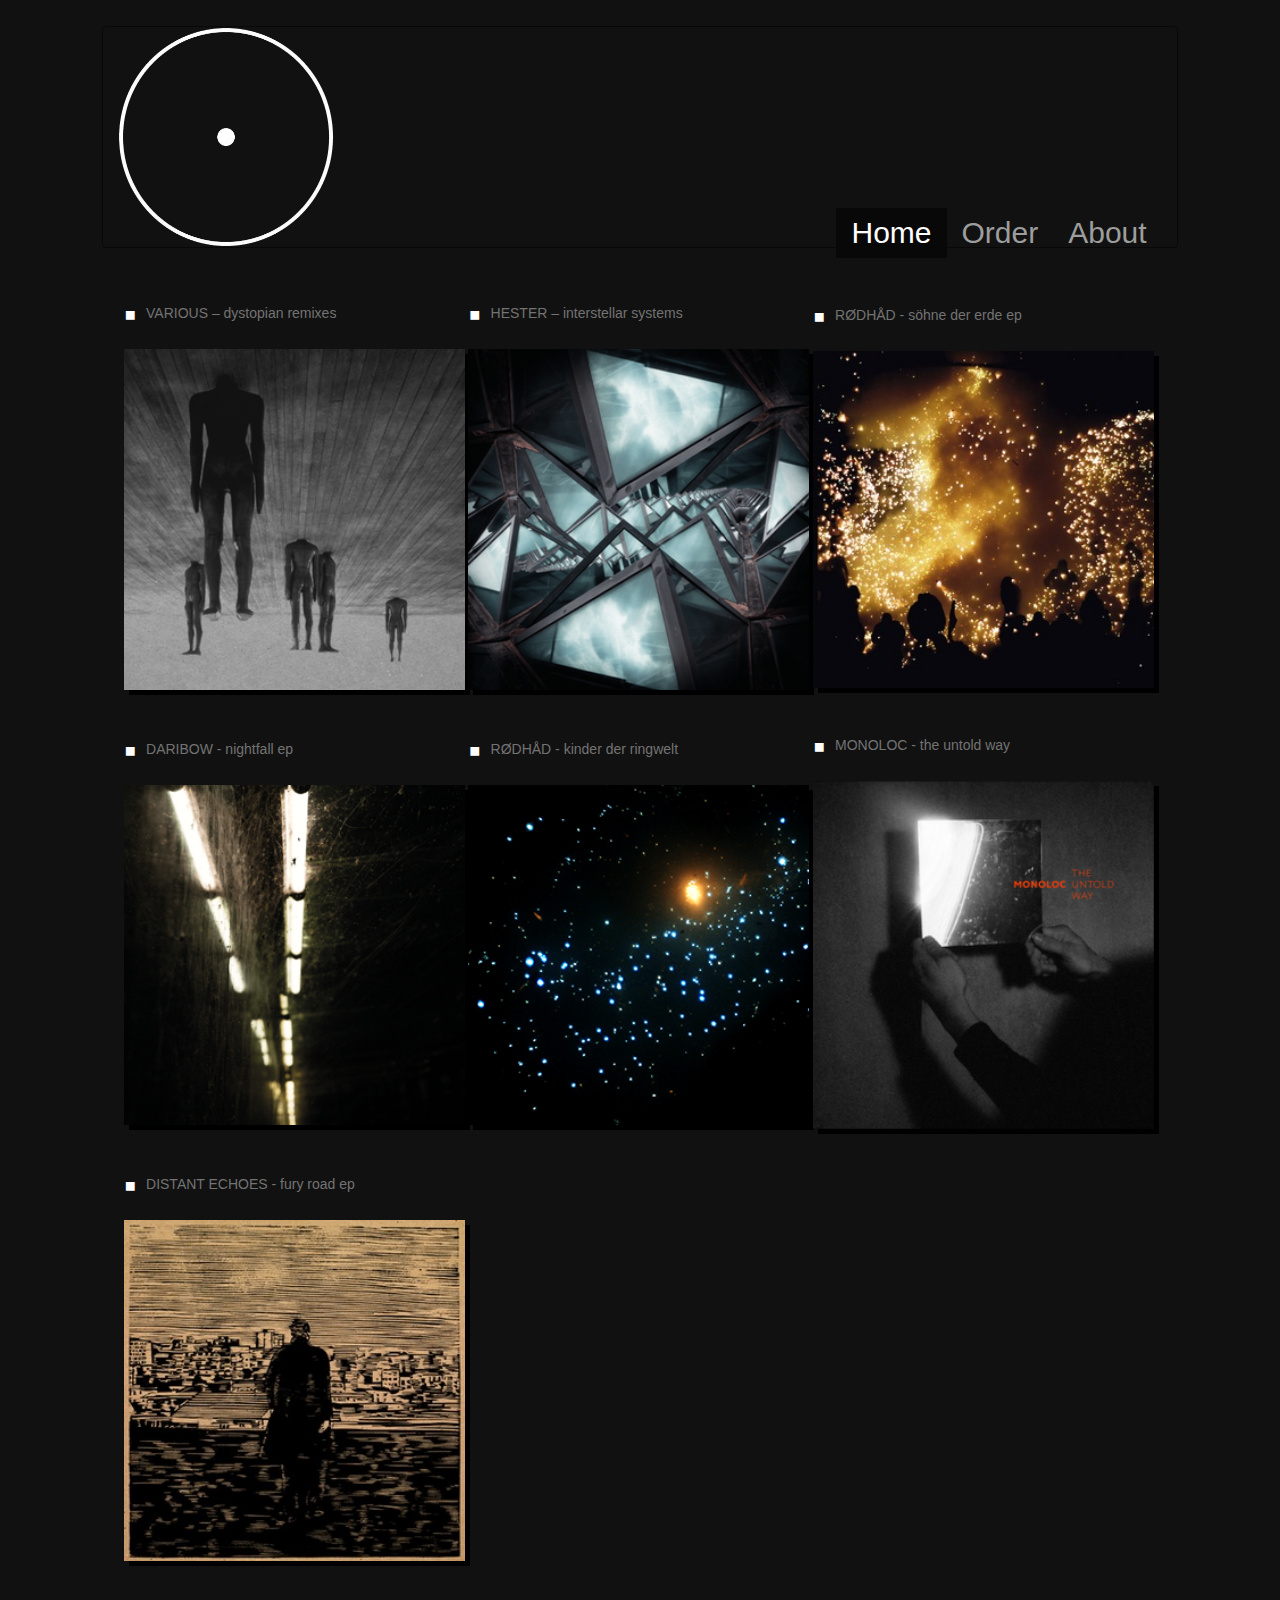
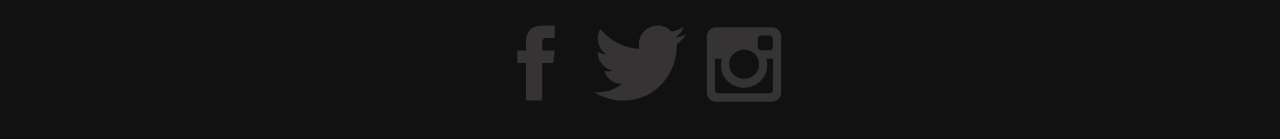
<file: index.html>
<!DOCTYPE html>
  <html lang="en">
  <head>
    <meta charset="utf-8">
    <!-- Set the viewport so this responsive site displays correctly on mobile devices -->
    <meta name="viewport" content="width=device-width, initial-scale=1">
    <title>Random Records</title>
    <!-- Include bootstrap css -->
    <link rel="stylesheet" href="resources/css/bootstrap.min.css">
	<link rel="stylesheet" media='screen and (max-width: 500px)' href="resources\css\defaultmobile.css">
    <link rel="stylesheet" media="screen and (min-width: 501px) and (max-device-width: 1023px)" href="resources\css\tablet.css" />
    <link rel="stylesheet" media='screen and (min-width: 1024px)' href="resources\css\default2.css">	        
  </head>
<body>
      <!-- Site header and navigation -->
<nav class="navbar navbar-inverse">
    <header class="test" role="header">
    <div class="container-fluid">
        <div class="navbar-header">
        <button type="button" class="navbar-toggle" data-toggle="collapse" data-target="#myNavbar">
            <span class="icon-bar"></span>
            <span class="icon-bar"></span>
            <span class="icon-bar"></span> 
        </button>
        <img class="logo" src="resources/media/logo.png" alt="" />
        </div>
        <div class="collapse navbar-collapse" id="myNavbar">
            <div id="nav-container">
                <ul class="nav navbar-nav">
                    <li class="active"><a href="#">Home</a></li>
                    <li><a href="order.html">Order</a></li> 
                    <li><a href="about.html">About</a></li>         
                </ul>
            </div>    
        </div>
    </div>
    </header>
</nav>

<main class= "wrap">
            <div class="imgcontainer">
                <p class="imgtext"> <span class="imgtext"> &squf; </span> VARIOUS – dystopian remixes</p>
                <img class="grid" src="resources/media/001.png" data-alt-src="resources/media/001_b.jpeg" />
            </div>
             <div class="imgcontainer">
            <p class="imgtext"><span class="imgtext"> &squf; </span> HESTER – interstellar systems</p>
            <img class="grid" src="resources/media/002.png" data-alt-src="resources/media/002_b.png" />  
        </div>
        <div class="imgcontainer">
            <p class="imgtext"><span class="imgtext"> &squf; </span> RØDHÅD - söhne der erde ep </p>
            <img class="grid" src="resources/media/003.jpg" data-alt-src="resources/media/003_b.jpg" />  
        </div>
        <div class="imgcontainer">
            <p class="imgtext"><span class="imgtext"> &squf; </span> DARIBOW - nightfall ep</p>
            <img class="grid" src="resources/media/004.png" data-alt-src="resources/media/004_b.png" />  
        </div>
        <div class="imgcontainer">
            <p class="imgtext"><span class="imgtext"> &squf; </span> RØDHÅD - kinder der ringwelt </p>
            <img class="grid" src="resources/media/005.png" data-alt-src="resources/media/005_b.png" />  
        </div>
        <div class="imgcontainer">
            <p class="imgtext"><span class="imgtext"> &squf; </span> MONOLOC - the untold way</p>
            <img class="grid" src="resources/media/006.png" data-alt-src="resources/media/006_b.png" />  
        </div>
        <div class="imgcontainer">
            <p class="imgtext"><span class="imgtext"> &squf; </span> DISTANT ECHOES - fury road ep</p>
            <img class="grid" src="resources/media/007.jpg" data-alt-src="resources/media/007_b.jpg" />  
        </div>
</main>
<footer class = "footerwrap">
		<!--<div class = "footerlogo">-->
		<a href="http://www.w3schools.com">
			<img class="footerlogo" src="resources/media/icon-social-facebook-footer.svg" data-alt-src="resources/media/icon-social-facebook-footer_hover.svg" />
		</a>
        <a href="http://www.w3schools.com">
			<img class="footerlogo" src="resources/media/icon-social-twitter-footer.svg" data-alt-src="resources/media/icon-social-twitter-footer_hover.svg" />
        </a>
        <a href="http://www.w3schools.com">    
			<img class="footerlogo" src="resources/media/instagram-footer.svg" data-alt-src= "resources/media/instagram-footer_hover.svg" />
        </a>    
		<!--</div>	-->
</footer>
        

    <!-- Include jQuery and bootstrap JS plugins -->
    <script src="https://ajax.googleapis.com/ajax/libs/jquery/3.1.1/jquery.min.js"></script>
    <script src="https://maxcdn.bootstrapcdn.com/bootstrap/3.3.7/js/bootstrap.min.js" integrity="sha384-Tc5IQib027qvyjSMfHjOMaLkfuWVxZxUPnCJA7l2mCWNIpG9mGCD8wGNIcPD7Txa" crossorigin="anonymous"></script>
    <script src="resources\scripts\script.js"></script>
  </body>
</html>
</file>
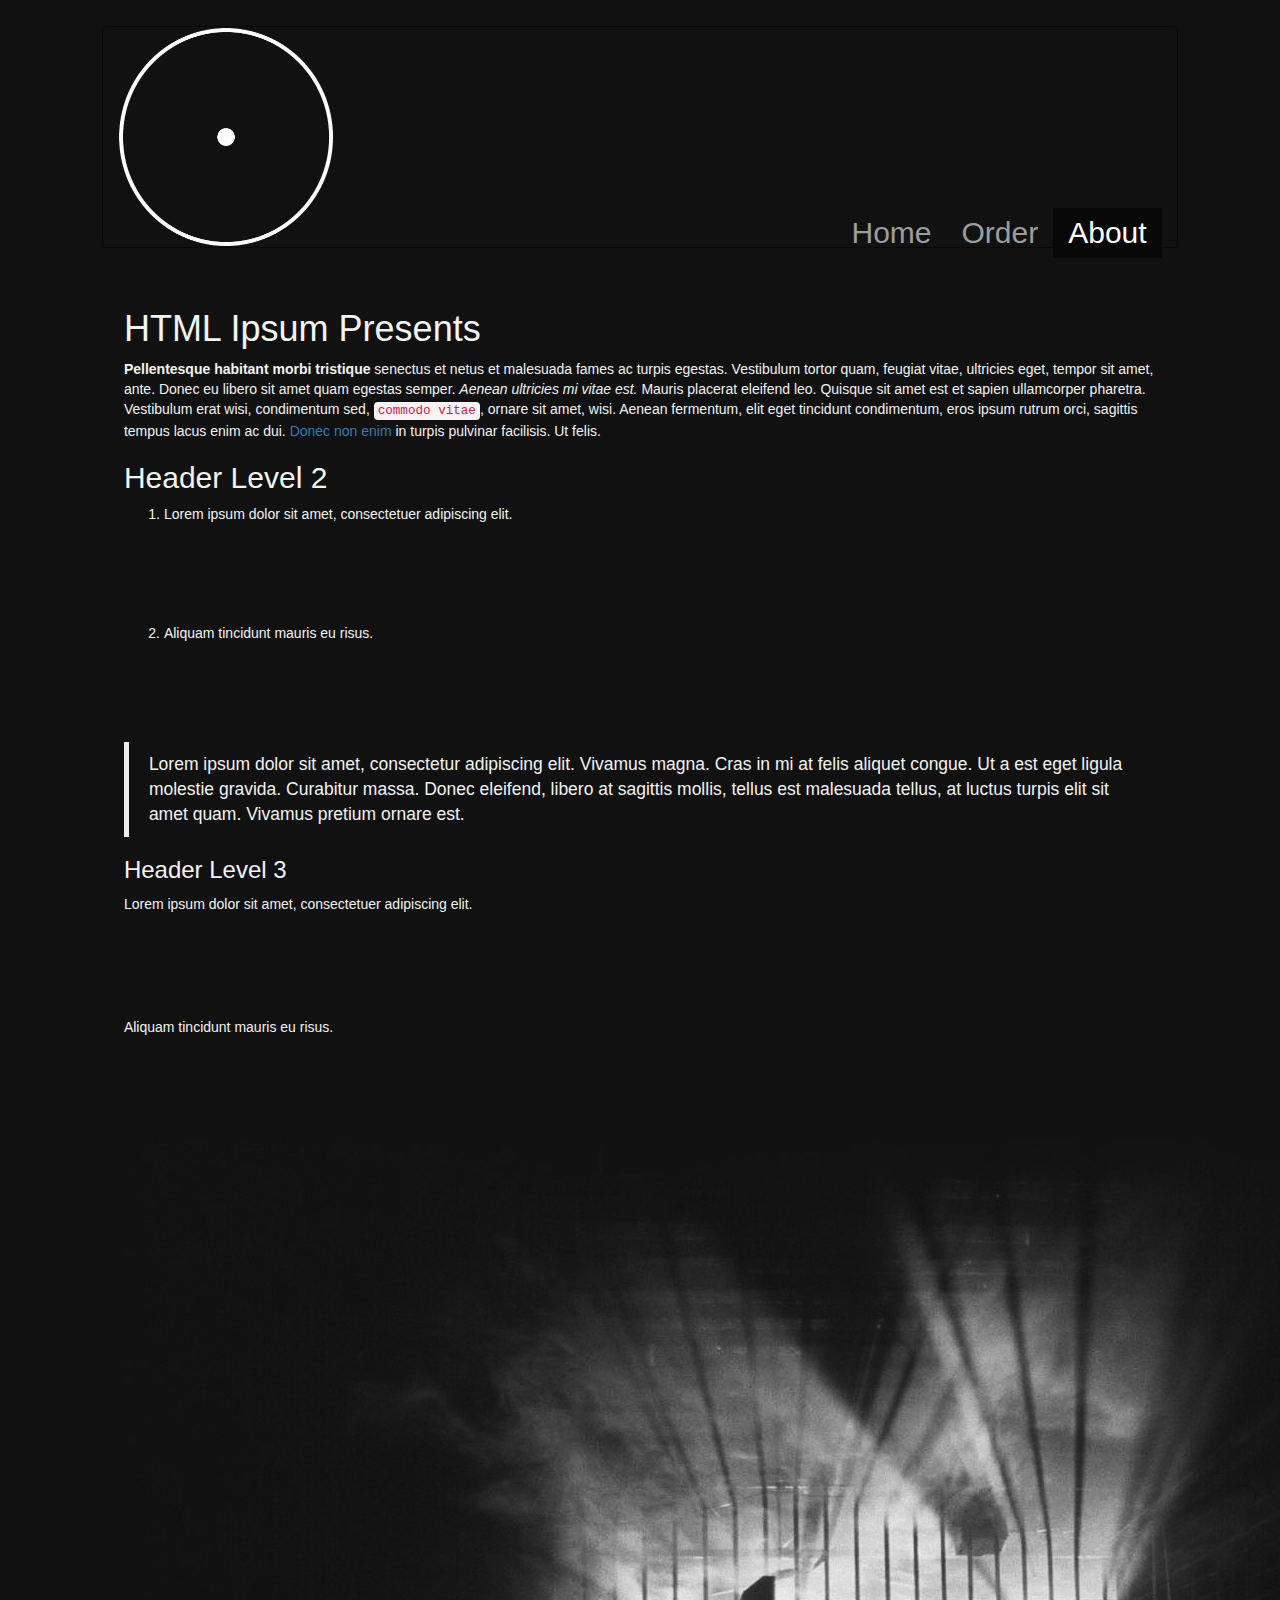
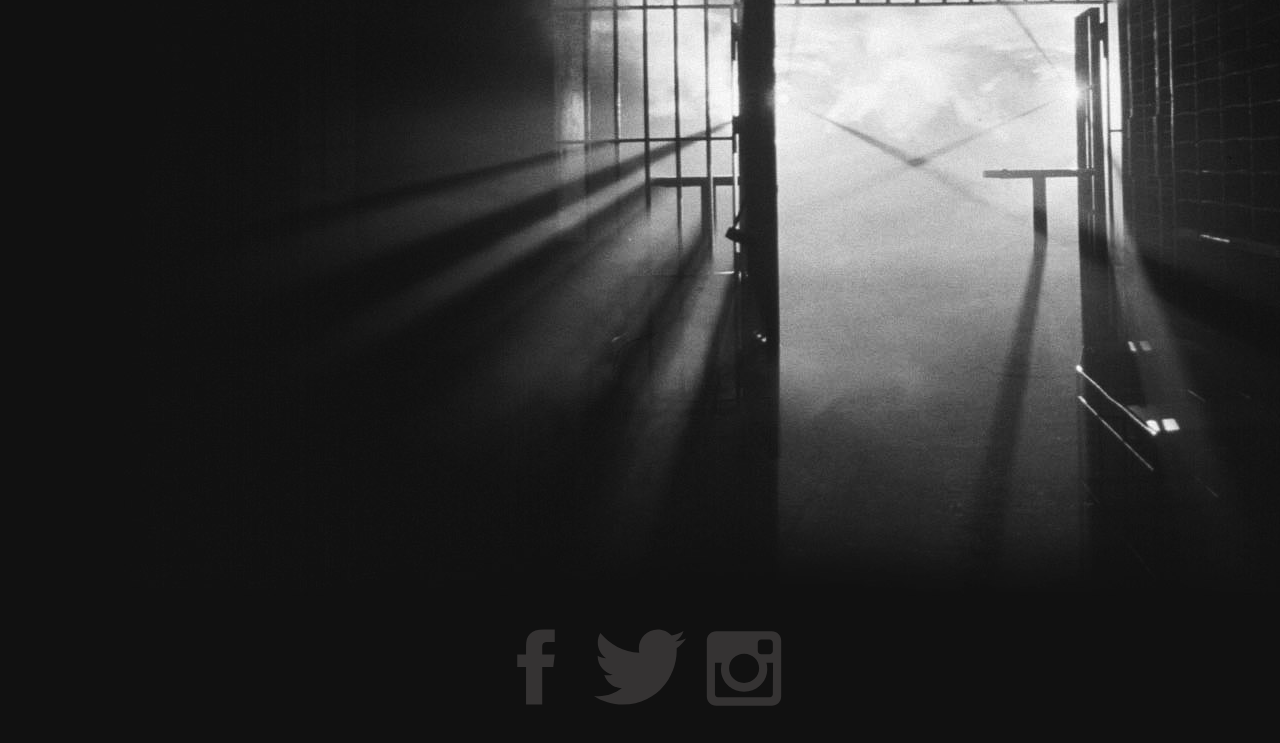
<file: about.html>
<!DOCTYPE html>
  <html lang="en">
  <head>
    <meta charset="utf-8">
    <!-- Set the viewport so this responsive site displays correctly on mobile devices -->
    <meta name="viewport" content="width=device-width, initial-scale=1">
    <title>Random Records</title>
    <!-- Include bootstrap css -->
    <link rel="stylesheet" href="resources\css\bootstrap.min.css">
	<link rel="stylesheet" media='screen and (max-width: 500px)' href="resources\css\defaultmobile.css">
    <link rel="stylesheet" media='screen and (min-width: 501px)' href="resources\css\default2.css">	    	
  </head>
<body>

<nav class="navbar navbar-inverse">
    <header class="test" role="header">
    <div class="container-fluid">
        <div class="navbar-header">
        <button type="button" class="navbar-toggle" data-toggle="collapse" data-target="#myNavbar">
            <span class="icon-bar"></span>
            <span class="icon-bar"></span>
            <span class="icon-bar"></span> 
        </button>
        <img class="logo" src="resources/media/logo.png" alt="" /></a>
        </div>
        <div class="collapse navbar-collapse" id="myNavbar">
            <div id="nav-container">
                <ul class="nav navbar-nav">
                    <li><a href="index.html">Home</a></li>
                    <li><a href="order.html">Order</a></li> 
                    <li class="active"><a href="#">About</a></li>         
                </ul>
            </div>    
        </div>
    </div>
    </header>
</nav>

<main class="wrap">
    <article>
    <h1 id = "js">HTML Ipsum Presents</h1>

        <p><strong>Pellentesque habitant morbi tristique</strong> senectus et netus et malesuada fames ac turpis egestas. Vestibulum tortor quam, feugiat vitae, ultricies eget, tempor sit amet, ante. Donec eu libero sit amet quam egestas semper. <em>Aenean ultricies mi vitae est.</em> Mauris placerat eleifend leo. Quisque sit amet est et sapien ullamcorper pharetra. Vestibulum erat wisi, condimentum sed, <code>commodo vitae</code>, ornare sit amet, wisi. Aenean fermentum, elit eget tincidunt condimentum, eros ipsum rutrum orci, sagittis tempus lacus enim ac dui. <a href="#">Donec non enim</a> in turpis pulvinar facilisis. Ut felis.</p>

        <h2>Header Level 2</h2>

        <ol>
        <li>Lorem ipsum dolor sit amet, consectetuer adipiscing elit.</li>
        <li>Aliquam tincidunt mauris eu risus.</li>
        </ol>

        <blockquote><p>Lorem ipsum dolor sit amet, consectetur adipiscing elit. Vivamus magna. Cras in mi at felis aliquet congue. Ut a est eget ligula molestie gravida. Curabitur massa. Donec eleifend, libero at sagittis mollis, tellus est malesuada tellus, at luctus turpis elit sit amet quam. Vivamus pretium ornare est.</p></blockquote>

        <h3>Header Level 3</h3>

        <ul>
        <li>Lorem ipsum dolor sit amet, consectetuer adipiscing elit.</li>
        <li>Aliquam tincidunt mauris eu risus.</li>
        </ul>
        <figure> 
            <div class = "aboutimagewrap">
                <img class ="aboutimage" src="resources/media/historypic.jpg" alt="Random Records history"/>
            </div>
        </figure>    
    </article>     
  </main>

<footer class = "footerwrap">
		<!--<div class = "footerlogo">-->
		<a href="http://www.w3schools.com">
			<img class="footerlogo" src="resources/media/icon-social-facebook-footer.svg" data-alt-src="resources/media/icon-social-facebook-footer_hover.svg" />
		</a>
        <a href="http://www.w3schools.com">
			<img class="footerlogo" src="resources/media/icon-social-twitter-footer.svg" data-alt-src="resources/media/icon-social-twitter-footer_hover.svg" />
        </a>
        <a href="http://www.w3schools.com">    
			<img class="footerlogo" src="resources/media/instagram-footer.svg" data-alt-src= "resources/media/instagram-footer_hover.svg" />
        </a>    
		<!--</div>	-->
</footer>
    <!-- Include jQuery and bootstrap JS plugins -->
    <script src="https://ajax.googleapis.com/ajax/libs/jquery/3.1.1/jquery.min.js"></script>
    <script src="https://maxcdn.bootstrapcdn.com/bootstrap/3.3.7/js/bootstrap.min.js" integrity="sha384-Tc5IQib027qvyjSMfHjOMaLkfuWVxZxUPnCJA7l2mCWNIpG9mGCD8wGNIcPD7Txa" crossorigin="anonymous"></script>
    <script src="resources\scripts\script.js"></script>
</body>
</html>
</file>
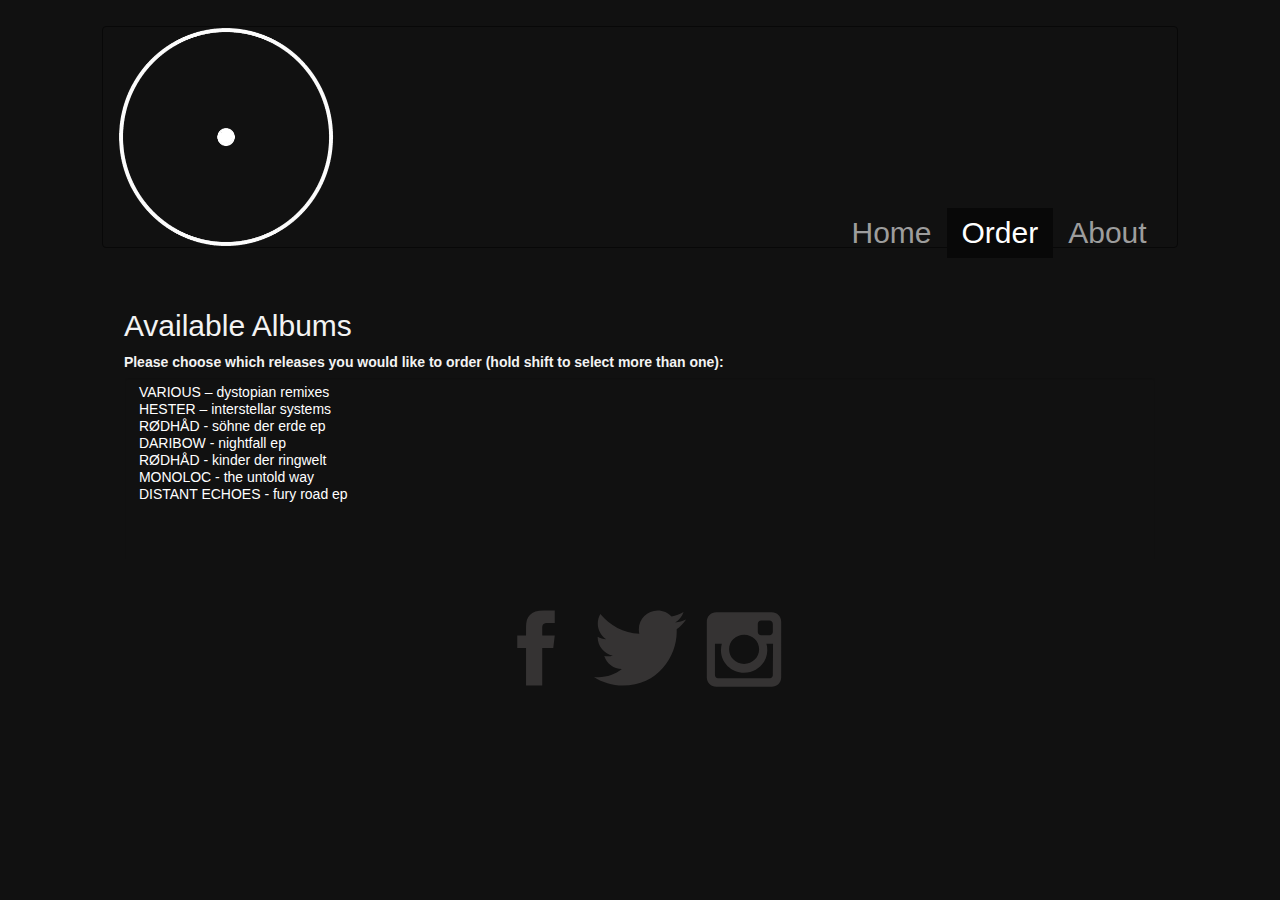
<file: order.html>
<!DOCTYPE html>
  <html lang="en">
  <head>
    <meta charset="utf-8">
    <!-- Set the viewport so this responsive site displays correctly on mobile devices -->
    <meta name="viewport" content="width=device-width, initial-scale=1">
    <title>Random Records</title>
    <!-- Include bootstrap css -->
    <link rel="stylesheet" href="resources\css\bootstrap.min.css">
	<link rel="stylesheet" media='screen and (max-width: 500px)' href="resources\css\defaultmobile.css">
    <link rel="stylesheet" media='screen and (min-width: 501px)' href="resources\css\default2.css">	    	
  </head>
<body>

<nav class="navbar navbar-inverse">
    <header class="test" role="header">
    <div class="container-fluid">
        <div class="navbar-header">
        <button type="button" class="navbar-toggle" data-toggle="collapse" data-target="#myNavbar">
            <span class="icon-bar"></span>
            <span class="icon-bar"></span>
            <span class="icon-bar"></span> 
        </button>
        <img class="logo" src="resources/media/logo.png" alt="" />
        </div>
        <div class="collapse navbar-collapse" id="myNavbar">
            <div id="nav-container">
                <ul class="nav navbar-nav">
                    <li><a href="index.html">Home</a></li>
                    <li class="active"><a href="#">Order</a></li> 
                    <li><a href="about.html">About</a></li>         
                </ul>
            </div>    
        </div>
    </div>
    </header>
</nav>


<main class="wrap">
    <h2>Available Albums </h2>
    <form>
        <div class="form-group">
        <label for="order">Please choose which releases you would like to order (hold shift to select more than one):</label>
        <select multiple class="form-control" id="sel2" size='10'>
            <option>VARIOUS – dystopian remixes</option>
            <option>HESTER – interstellar systems</option>
            <option>RØDHÅD - söhne der erde ep</option>
            <option>DARIBOW - nightfall ep</option>
            <option>RØDHÅD - kinder der ringwelt</option>
            <option>MONOLOC - the untold way</option>
            <option>DISTANT ECHOES - fury road ep</option>
            <!--Placeholders-->
            <option></option>
            <option></option>
            <option></option>
        </select>
    </form>
    </div>
  </main>
<footer class = "footerwrap">
		<!--<div class = "footerlogo">-->
		<a href="http://www.w3schools.com">
			<img class="footerlogo" src="resources/media/icon-social-facebook-footer.svg" data-alt-src="resources/media/icon-social-facebook-footer_hover.svg" />
		</a>
        <a href="http://www.w3schools.com">
			<img class="footerlogo" src="resources/media/icon-social-twitter-footer.svg" data-alt-src="resources/media/icon-social-twitter-footer_hover.svg" />
        </a>
        <a href="http://www.w3schools.com">    
			<img class="footerlogo" src="resources/media/instagram-footer.svg" data-alt-src= "resources/media/instagram-footer_hover.svg" />
        </a>    
		<!--</div>	-->
</footer>
    <!-- Include jQuery and bootstrap JS plugins -->
    <script src="https://ajax.googleapis.com/ajax/libs/jquery/3.1.1/jquery.min.js"></script>
    <script src="https://maxcdn.bootstrapcdn.com/bootstrap/3.3.7/js/bootstrap.min.js" integrity="sha384-Tc5IQib027qvyjSMfHjOMaLkfuWVxZxUPnCJA7l2mCWNIpG9mGCD8wGNIcPD7Txa" crossorigin="anonymous"></script>
    <script src="resources\scripts\script.js"></script>
</body>
</html>
</file>
